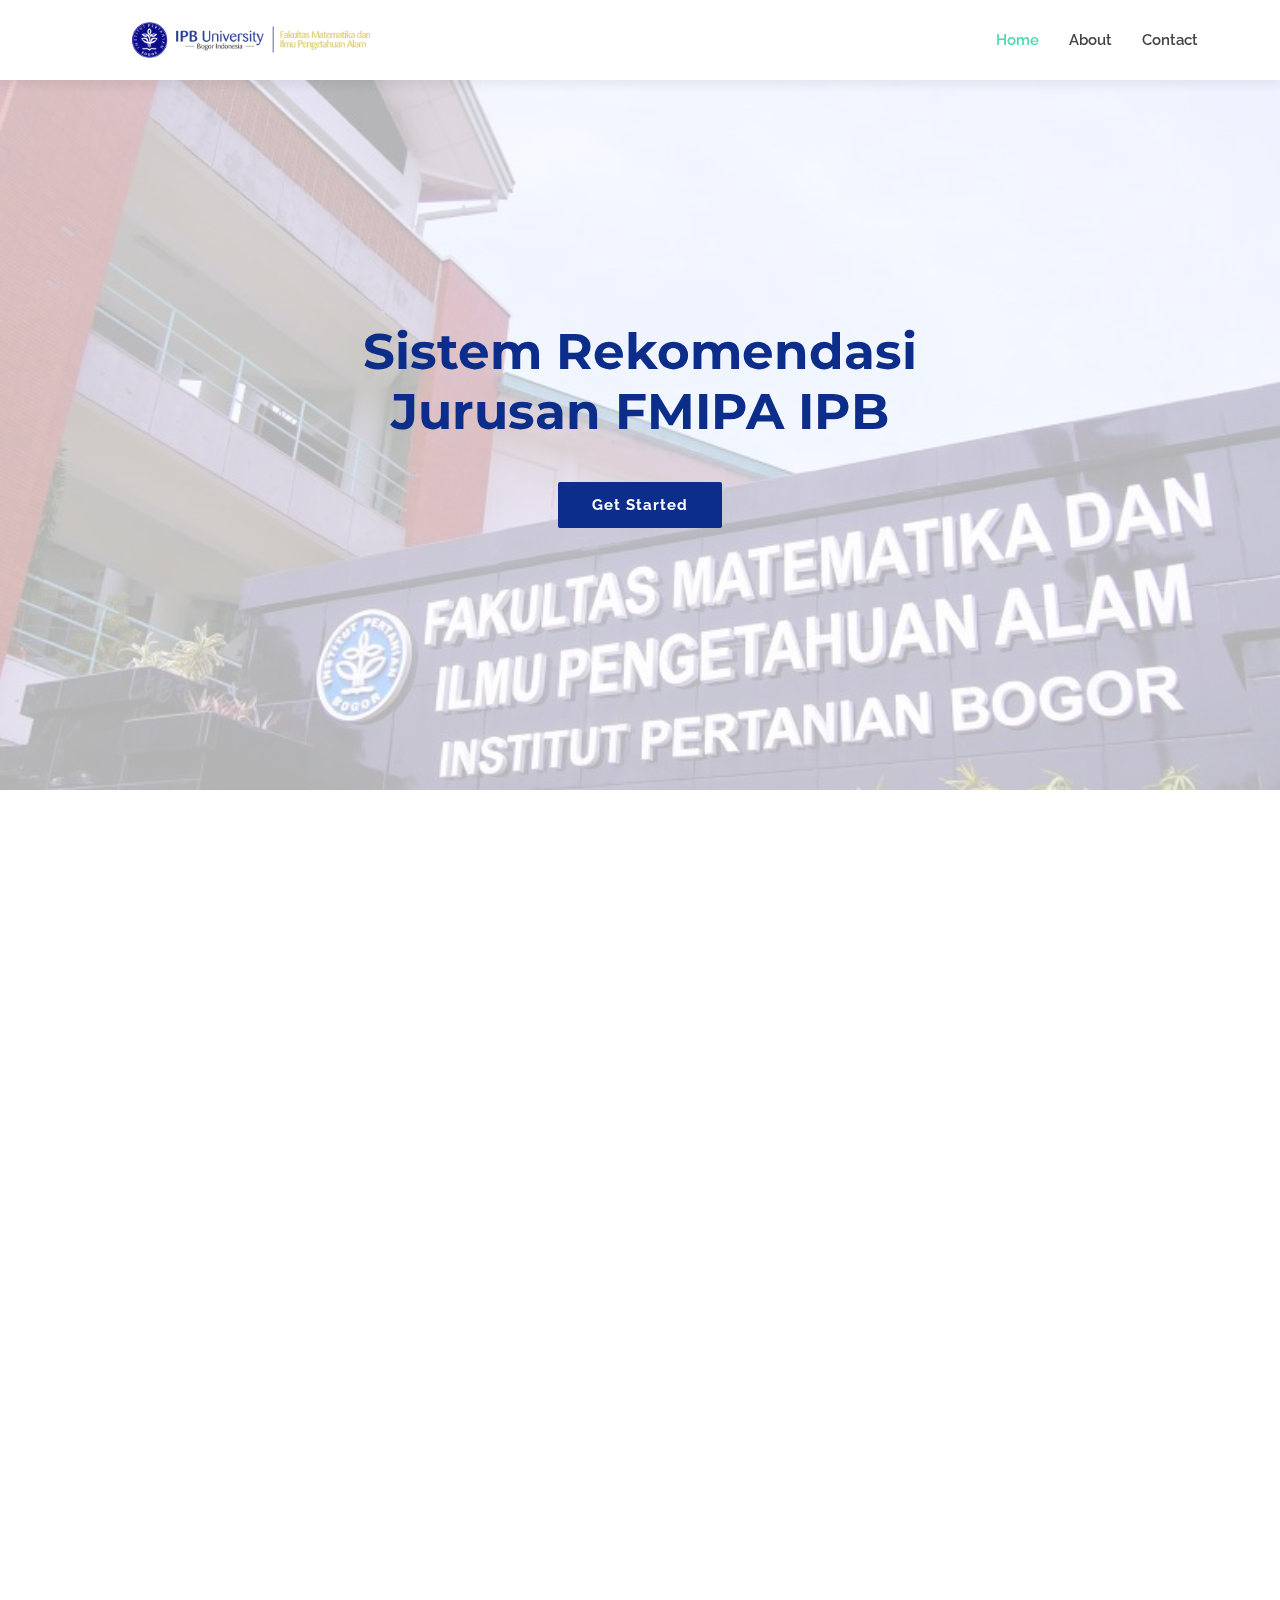
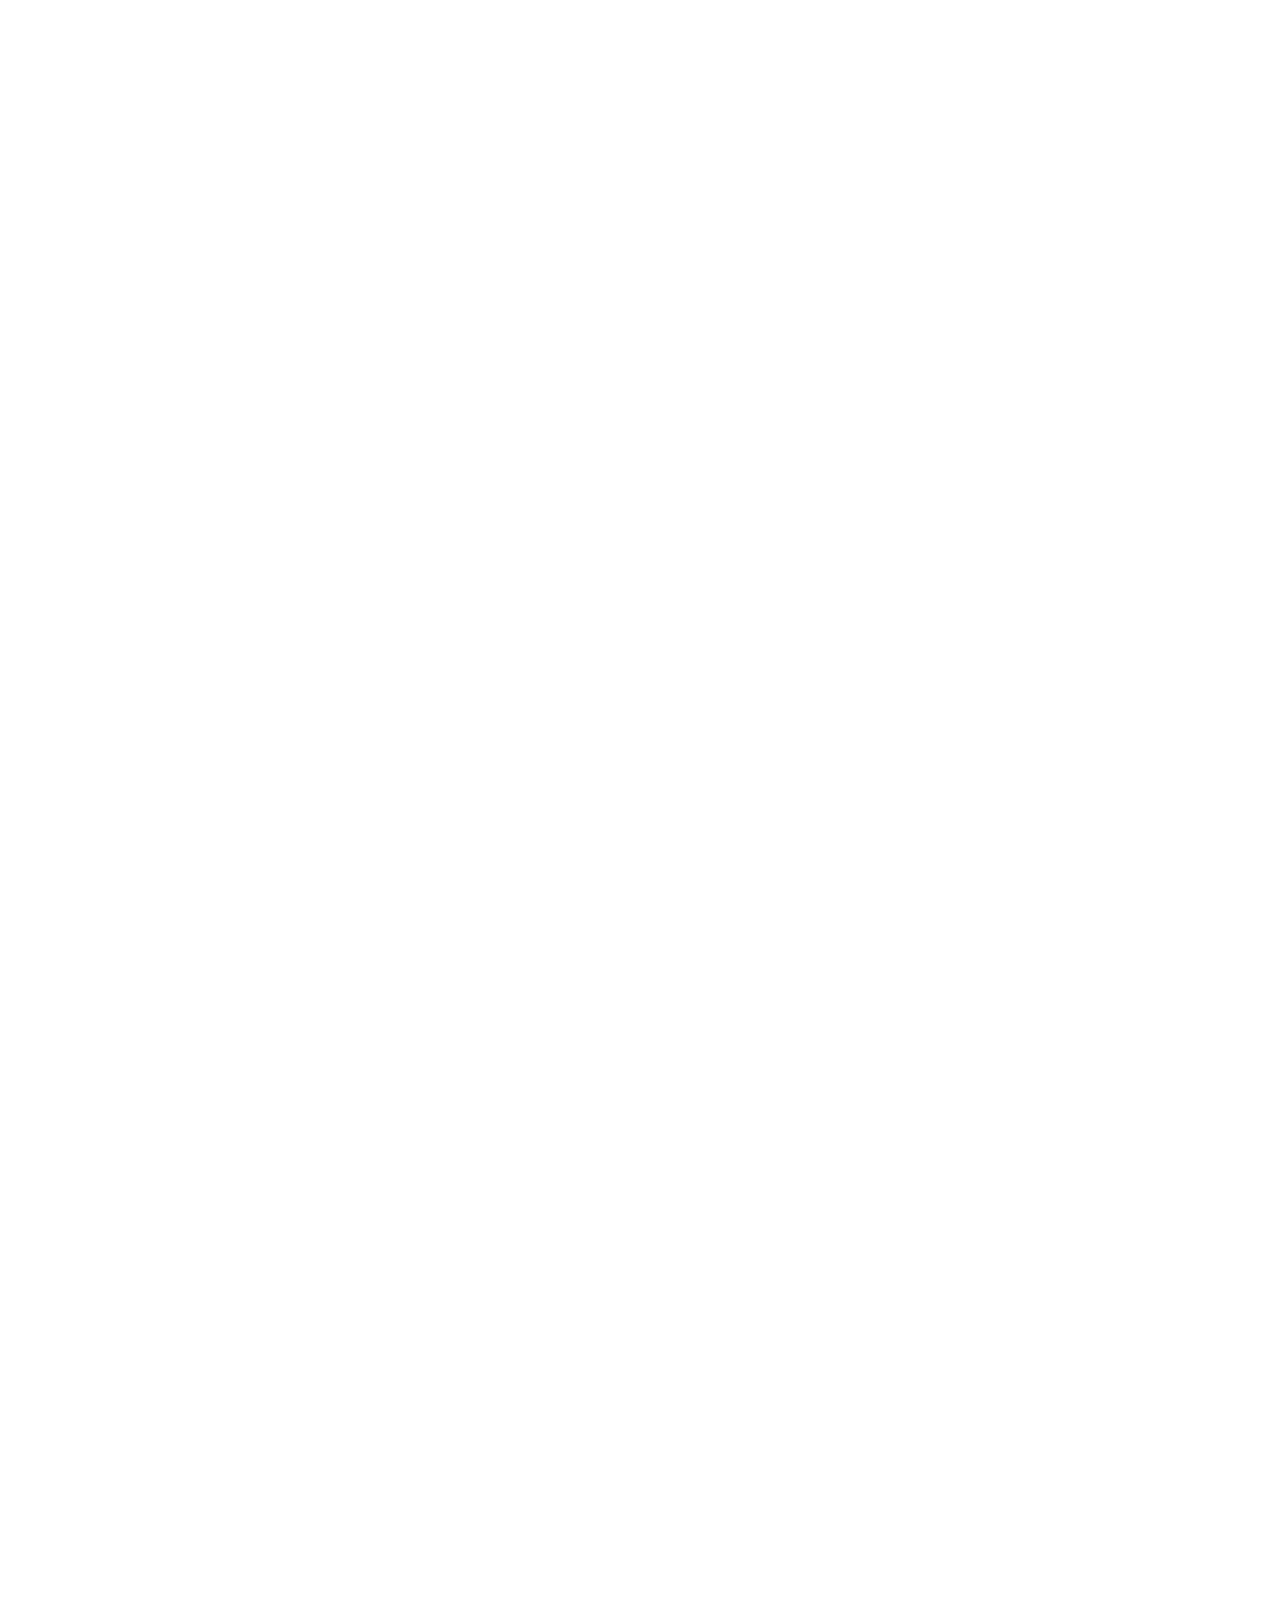
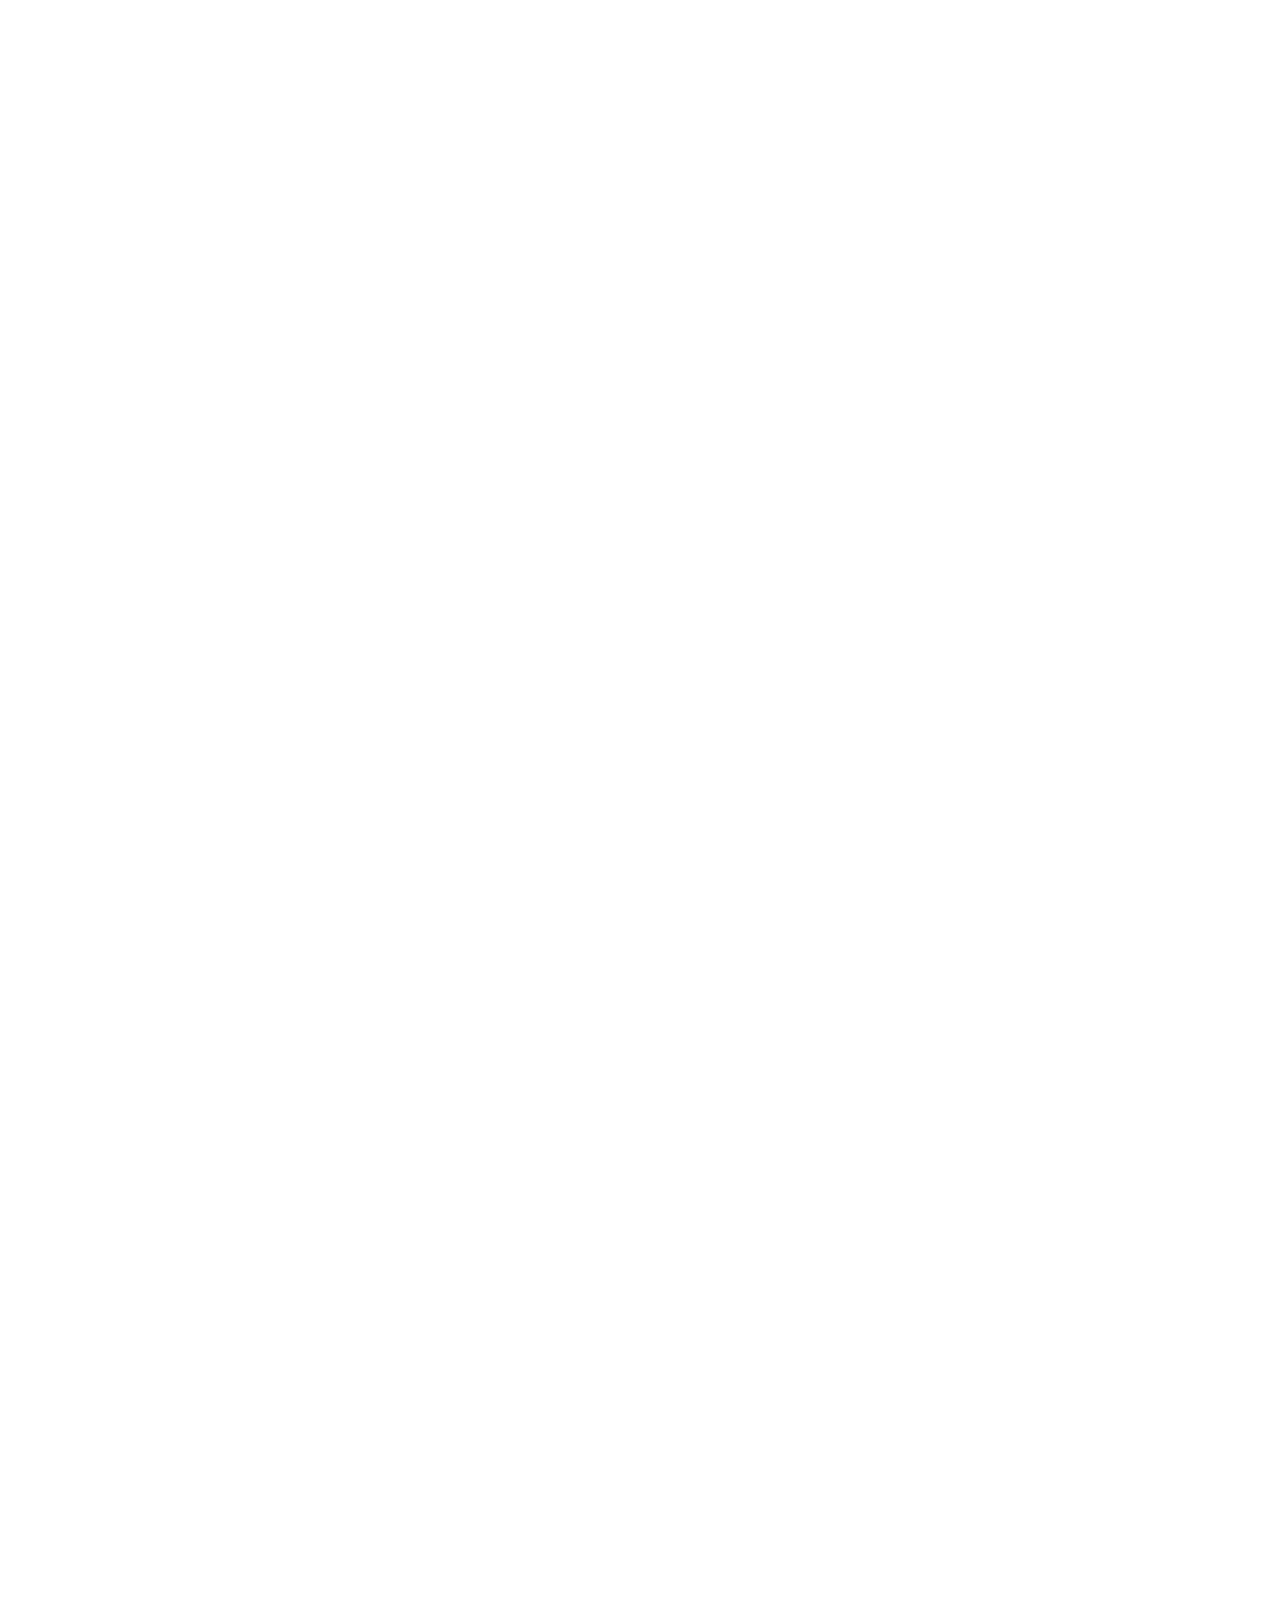
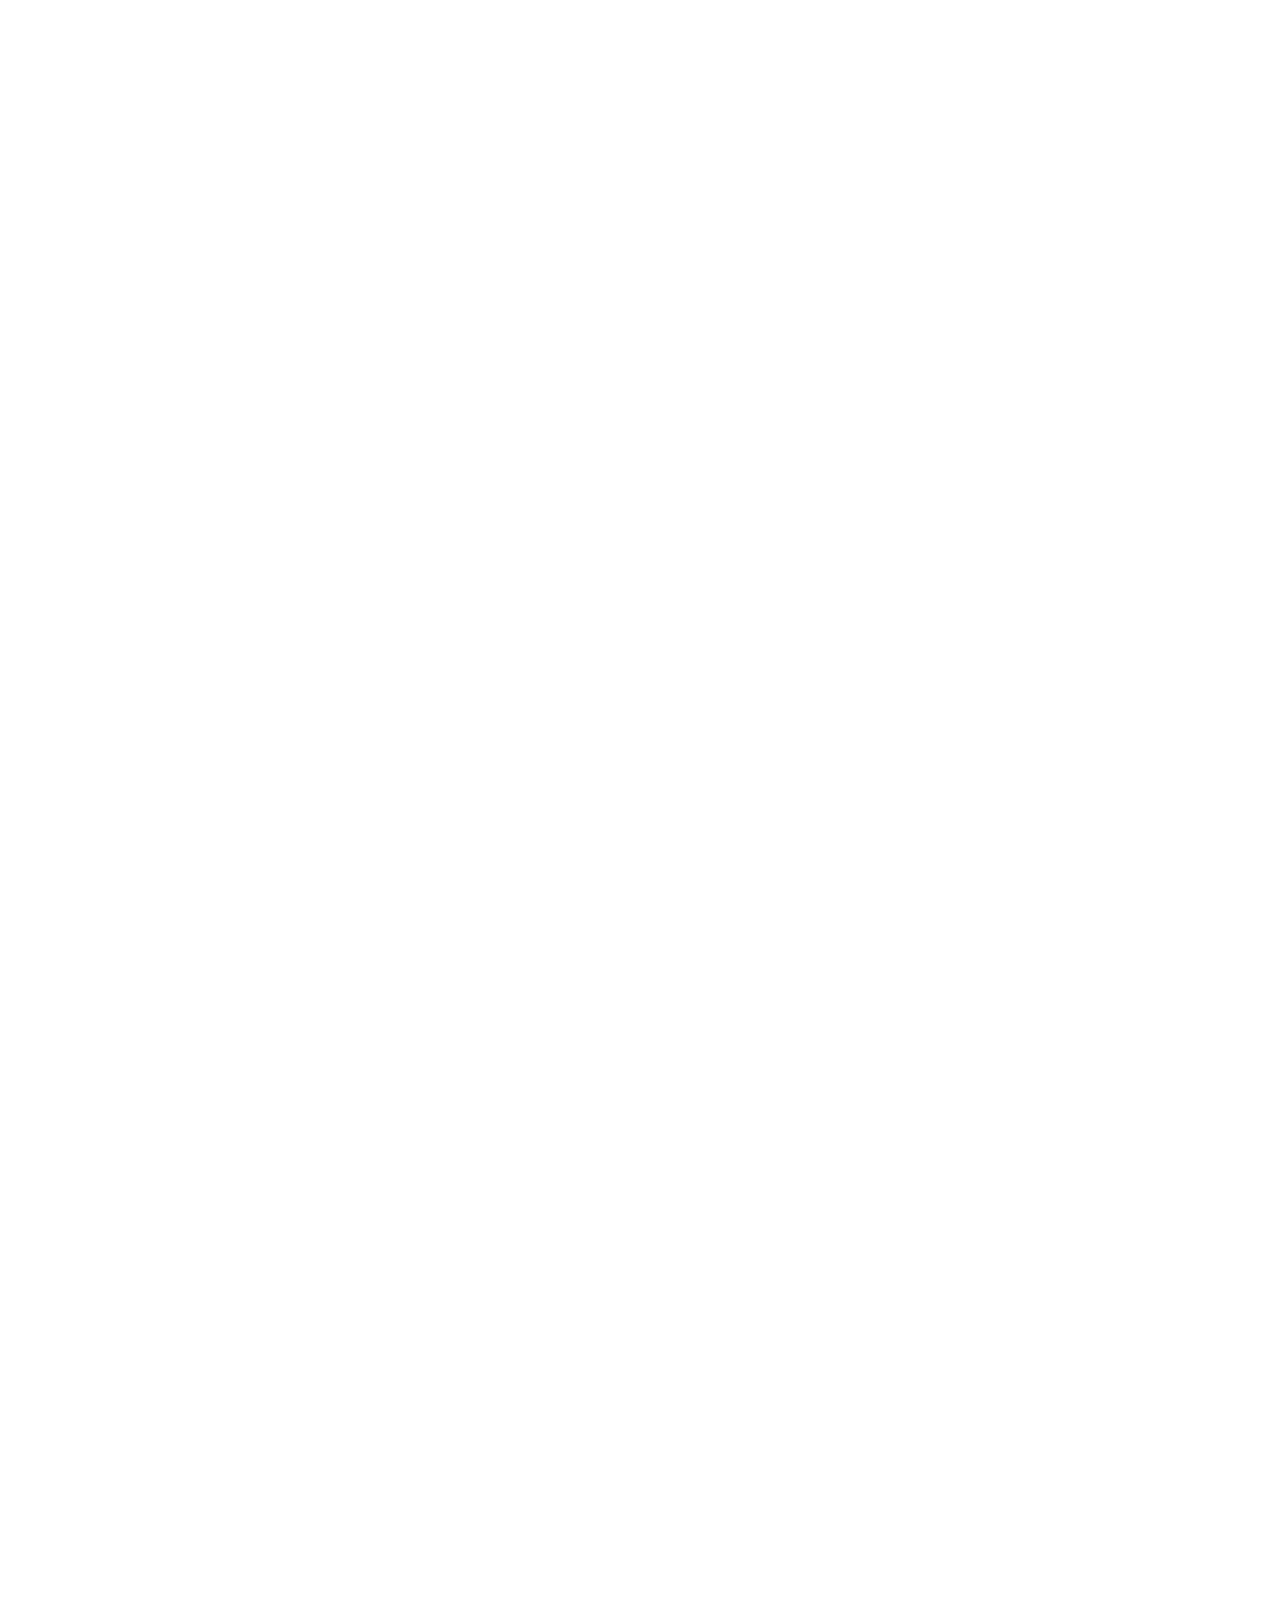
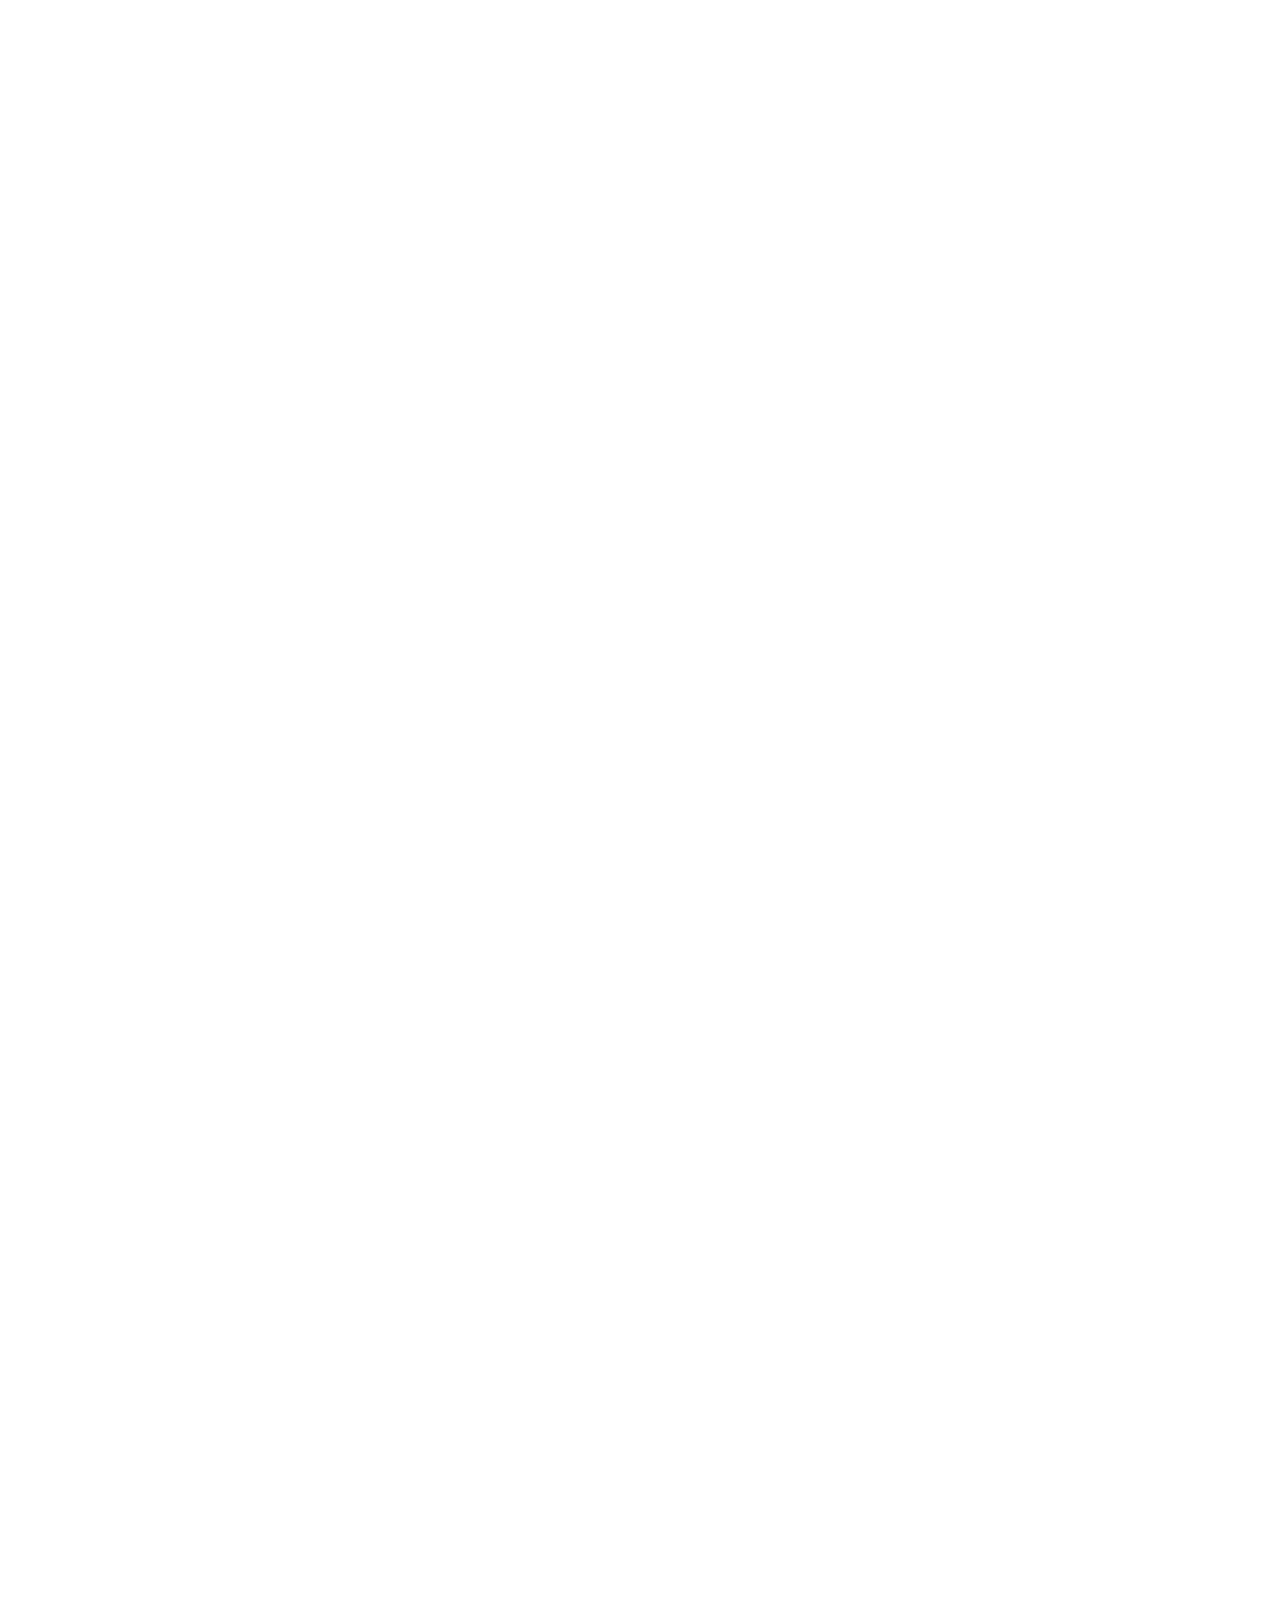
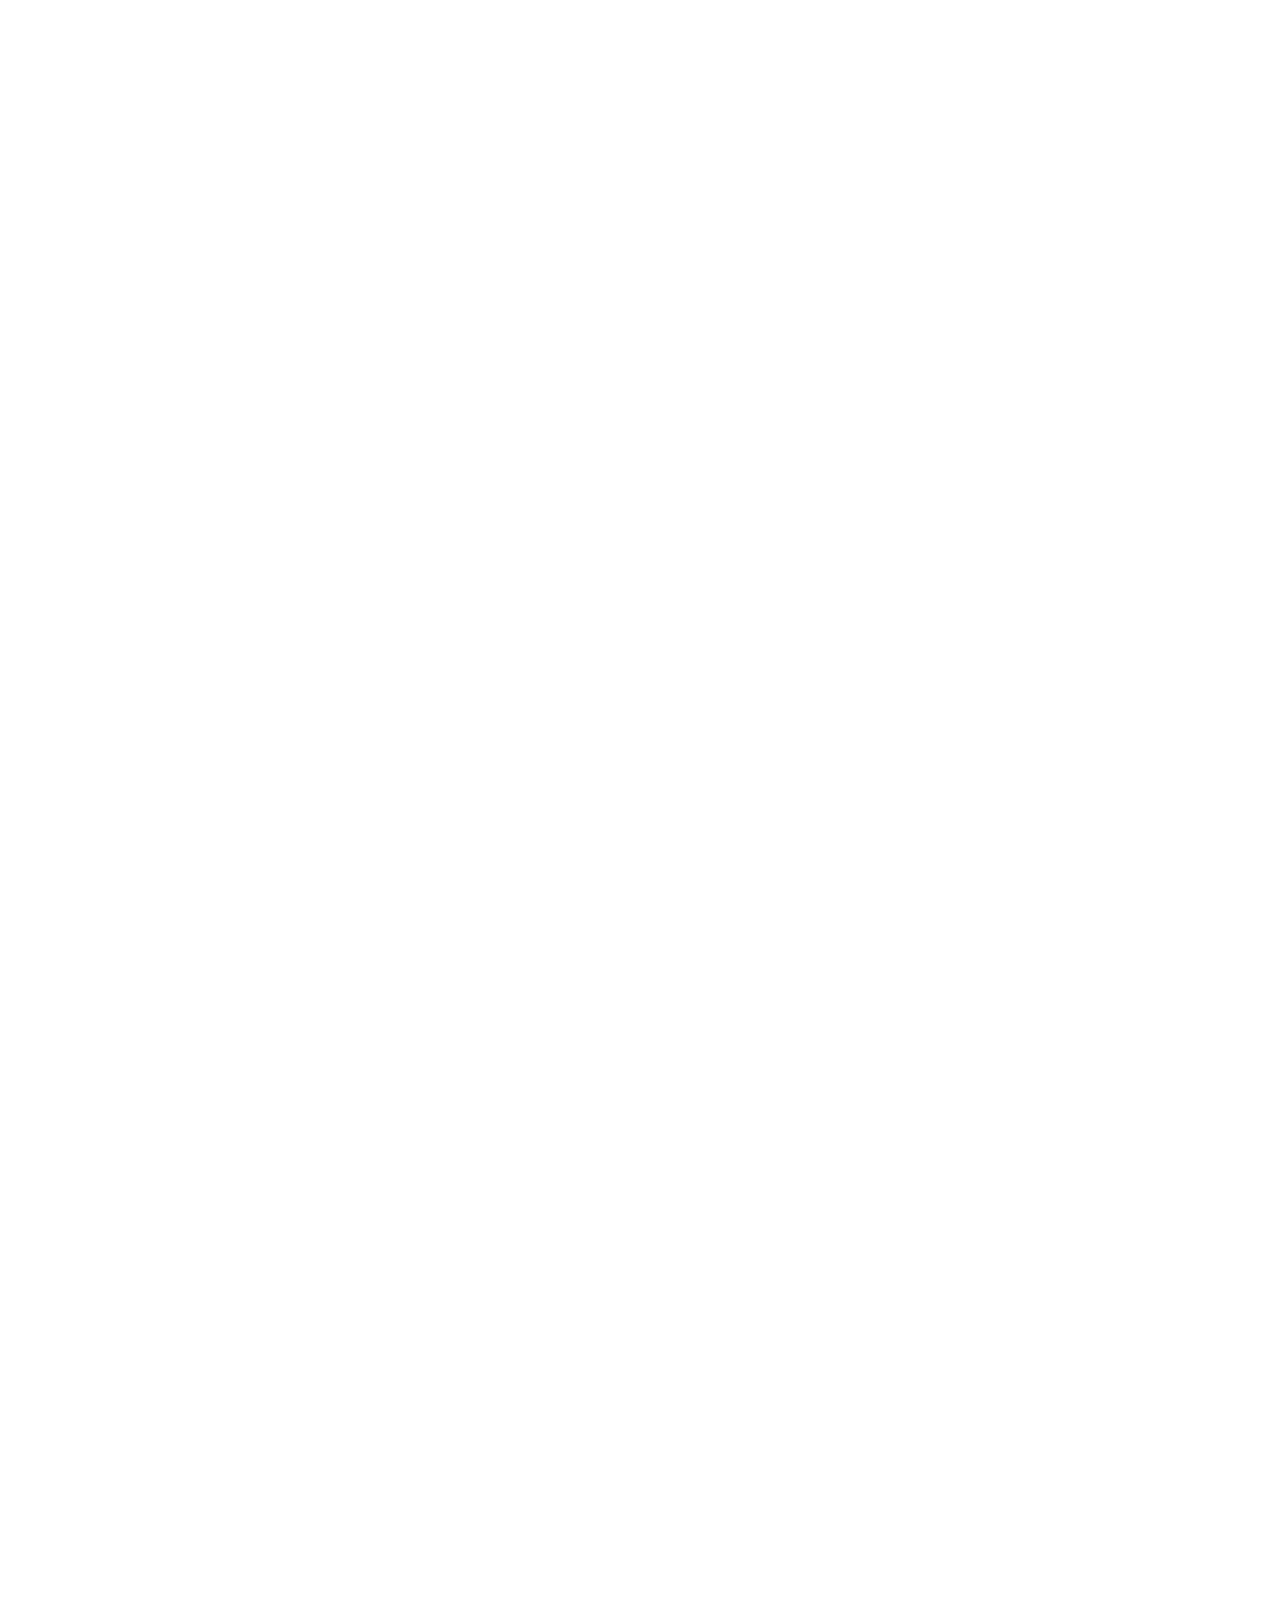
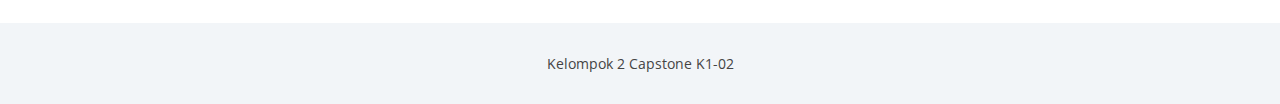
<file: index.html>
<!DOCTYPE html>
<html lang="en">

<head>
  <meta charset="utf-8">
  <meta content="width=device-width, initial-scale=1.0" name="viewport">

  <title>Sistem Rekomendasi Jurusan FMIPA IPB</title>

  <!-- Google Fonts -->
  <link href="https://fonts.googleapis.com/css?family=Open+Sans:300,300i,400,400i,700,700i|Raleway:300,400,500,700,800|Montserrat:300,400,700" rel="stylesheet">

  <!-- Vendor CSS Files -->
  <link href="assets/vendor/aos/aos.css" rel="stylesheet">
  <link href="assets/vendor/bootstrap/css/bootstrap.min.css" rel="stylesheet">
  <!-- <link href="assets/vendor/bootstrap-icons/bootstrap-icons.css" rel="stylesheet"> -->
  <link href="assets/vendor/swiper/swiper-bundle.min.css" rel="stylesheet">

  <!-- Template Main CSS File -->
  <link href="assets/css/style.css" rel="stylesheet">
</head>

<body>
  <!-- Header & Hero credit: https://bootstrapmade.com/reveal-bootstrap-corporate-template/ -->
  <!-- ======= Header ======= -->
  <header id="header" class="d-flex align-items-center">
    <div class="container d-flex justify-content-between">

      <div id="logo">
        <a href="index.html"><img src="assets/img/logo-fmipa-ipb.png" alt=""></a>
      </div>

      <nav id="navbar" class="navbar">
        <ul>
          <li><a class="nav-link scrollto active" href="#hero">Home</a></li>
          <li><a class="nav-link scrollto" href="#about">About</a></li>
          <li><a class="nav-link scrollto" href="#contact">Contact</a></li>
        </ul>
        <i class="bi bi-list mobile-nav-toggle"></i>
      </nav><!-- .navbar -->

    </div>
  </header><!-- End Header -->

  <!-- ======= hero Section ======= -->
  <section id="hero">

    <div class="hero-content" data-aos="fade-up">
      <h2>Sistem Rekomendasi <br>Jurusan FMIPA IPB</h2>
      <div>
        <a href="#form" class="btn-get-started scrollto">Get Started</a>
      </div>
    </div>

    <div class="hero-slider swiper">
      <div class="swiper-wrapper">
        <div class="swiper-slide" style="background-image: url('assets/img/hero-carousel/1.jpg');"></div>
        <div class="swiper-slide" style="background-image: url('assets/img/hero-carousel/2.jpg');"></div>
        <div class="swiper-slide" style="background-image: url('assets/img/hero-carousel/3.jpg');"></div>
        <div class="swiper-slide" style="background-image: url('assets/img/hero-carousel/4.jpg');"></div>
        <div class="swiper-slide" style="background-image: url('assets/img/hero-carousel/5.jpg');"></div>
      </div>
    </div>

  </section><!-- End Hero Section -->

  <main id="main">

    <!-- ======= Form Section ======= -->

    <!-- Form credit: https://w3sniff.com/code?id=60&title=Multi-Step-Form-with-Progress-Bar-using-bootstrap-5 -->

    <section id="form">
      <div class="container section-header" data-aos="fade-up">

        <h2 class="text-center fs-4">Multi Step Quiz</h2>

        <form id="quiz-form" action="#!">  
          <!--   -->
            <!-- start step indicators -->
            <div class="form-header d-flex mb-4">
                <span class="stepIndicator">Holland RIASEC</span>
                <span class="stepIndicator">Tes Kecenderungan Otak</span>
                <span class="stepIndicator">Tipe Kecerdasan</span>
                <span class="stepIndicator">Gaya Belajar</span>
            </div>
            <!-- end step indicators -->
        
            <!-- step one -->
            <div class="step" id="test-1">

              <div class="row test-header">
                <h3>Holland RIASEC Test</h3>
                <p class="desc">Tes ini bertujuan untuk menentukan tipe keminatan kamu terhadap sesuatu. 
                  Silahkan diisi dengan jujur dan sesuai karena setiap pertanyaan mempengaruhi hasil dari keminatan kamu.</p>
              </div>

              <div id="riasec-container"></div>

            </div>
        
            <!-- step two -->
            <div class="step" id="test-2">

              <div class="row test-header">
                <h3>Tes Kecenderungan Otak</h3>
                <p class="desc">Terdapat sebuah tes yang mudah dan sederhana untuk menentukan dominansi otak. 
                  Tes tersebut memanfaatkan pergerakan tangan yang spontan, yaitu ketika menggenggam tangan (seperti di gambar) dan ketika melipat tangan di depan dada/perut. </p>
              </div>

              <div class="container g-2 tes-otak">
                <div class="row gap-4 p-3">

                  <div class="tes-a col">
                    <p>Tes A</p>
                    <img src="assets/img/tes-a.jpg">
                    <p>Jika ibu jari tangan kiri berada di bawah artinya kamu dominan otak kiri.<br>
                      Jika ibu jari tangan kanan di bawah artinya kamu dominan otak kanan.</p>

                  </div>
        
                  <div class="tes-b col">
                    <p>Tes B</p>
                    <img src="assets/img/tes-b.jpg">
                    <p>Jika tangan kanan tepat di atas artinya kamu dominan otak kiri.<br>
                      Jika tangan kiri tepat di atas artinya kamu dominan otak kanan.</p>
                    </div>

                </div>

                <div class="row gap-4 p-3">
                  <div>
                    <p>Bagaimana jika hasil tes A dan B digabung?</p>
                    <p>(Tes A) Kanan + (Tes B) Kiri = Seimbang cenderung otak kanan<br>
                      (Tes A) Kanan + (Tes B) Kanan = Dominan otak kanan<br>
                      (Tes A) Kiri + (Tes B) Kiri = Dominan otak kiri<br>
                      (Tes A) Kiri + (Tes B) Kanan = Seimbang cenderung otak kiri</p>
                  </div>
                </div>

                <div class="row gap-4 p-3">
                  <div>
                    <p>Kamu dominan otak kanan atau kiri?</p>
                    <div>
                      <ul class="no-bullet">
                        <li><input type="radio" name="" value="dom_kanan">
                          <label>Dominan otak kanan</label></li>
                        <li><input type="radio" name="" value="dom_kiri">
                          <label>Dominan otak kiri</label></li>
                        <li><input type="radio" name="" value="seimbang_kanan">
                          <label>Seimbang cenderung otak kanan</label></li>
                        <li><input type="radio" name="" value="seimbang_kiri">
                          <label>Seimbang cenderung otak kiri</label></li>
                      </ul>
                    </div>
                  </div>
                  </div>
              </div>

            </div>
        
            <!-- step three -->
            <div class="step" id="test-3">

              <div class="row test-header">
                <h3>Tes Tipe Kecerdasan</h3>
                <p class="desc">Tes ini bertujuan untuk menentukan kecenderungan tipe kecerdasan kamu. 
                  Tipe tersebut dapat membuat kamu mengenali apa yang bisa kamu kembangkan berdasarkan tipe kecerdasan kamu. 
                  Tenang, tipe kecerdasan tidak hanya berdasarkan kemampuan akademik, kok!
                  1: sangat tidak setuju, 2: tidak setuju, 3: agak setuju, 4: setuju, 5: sangat setuju</p>
              </div>

              <div id="tipe-kecerdasan-container"></div>

            </div>

            <!-- step four -->
            <div class="step" id="test-4">

              <div class="row test-header">
                <h3>Tes Gaya Belajar</h3>
                <p class="desc">Tes ini bertujuan untuk mengetahui gaya belajar kamu.<br>
                  Pilihlah angka 1, 2, atau 3 yang sesuai dengan kondisimu!</p>
              </div>

              <div id="gaya-belajar-container" class="px-5"></div>
            
            </div>
        
          <!-- start previous / next buttons -->
          <div class="form-footer d-flex">
              <button type="button" id="prevBtn" onclick="nextPrev(-1)">Previous</button>
              <button type="button" id="nextBtn" onclick="nextPrev(1) ">Next</button>
          </div>
          <!-- end previous / next buttons -->

        </form>

      </div>
    </section><!-- End Form Section -->

  </main><!-- End #main -->

  <!-- ======= Footer ======= -->
  <footer id="footer">
    <div class="container">
      <div class="credit">
        Kelompok 2 Capstone K1-02
      </div>
    </div>
  </footer><!-- End Footer -->

  <a href="#" class="back-to-top d-flex align-items-center justify-content-center"><i class="bi bi-arrow-up-short"></i></a>

  <!-- Vendor JS Files -->
  <script src="assets/vendor/aos/aos.js"></script>
  <script src="assets/vendor/bootstrap/js/bootstrap.bundle.min.js"></script>
  <!-- <script src="assets/vendor/isotope-layout/isotope.pkgd.min.js"></script> -->
  <script src="assets/vendor/swiper/swiper-bundle.min.js"></script>

  <!-- Template Main JS File -->
  <script src="assets/js/main.js"></script>
  <script src="assets/js/questions-list.js"></script>

</body>

</html>
</file>
<file: assets/css/style.css>
/**
* Template Name: Reveal
* Template URL: https://bootstrapmade.com/reveal-bootstrap-corporate-template/
* Updated: Mar 17 2024 with Bootstrap v5.3.3
* Author: BootstrapMade.com
* License: https://bootstrapmade.com/license/
*/

/*--------------------------------------------------------------
# General
--------------------------------------------------------------*/
body {
  background: #fff;
  color: #444;
  font-family: "Open Sans", sans-serif;
}

a {
  color: #50d8af;
  text-decoration: none;
  transition: 0.5s;
}

a:hover,
a:active,
a:focus {
  color: #51d8af;
  outline: none;
  text-decoration: none;
}

p {
  padding: 0;
  margin: 0 0 30px 0;
}

h1,
h2,
h3,
h4,
h5,
h6 {
  font-family: "Montserrat", sans-serif;
  font-weight: 400;
  margin: 0 0 20px 0;
  padding: 0;
}

/*--------------------------------------------------------------
# Back to top button
--------------------------------------------------------------*/
.back-to-top {
  position: fixed;
  visibility: hidden;
  opacity: 0;
  right: 15px;
  bottom: 15px;
  z-index: 996;
  background: #50d8af;
  width: 40px;
  height: 40px;
  transition: all 0.4s;
}

.back-to-top i {
  font-size: 28px;
  color: #fff;
  line-height: 0;
}

.back-to-top:hover {
  background: #71dfbe;
  color: #fff;
}

.back-to-top.active {
  visibility: visible;
  opacity: 1;
}

/*--------------------------------------------------------------
# Top Bar
--------------------------------------------------------------*/
/* #topbar {
  background: #fff;
  border-bottom: 1px solid #eee;
  font-size: 14px;
  padding: 0;
  height: 40px;
}

#topbar .contact-info i {
  font-style: normal;
  color: #50d8af;
}

#topbar .contact-info i a,
#topbar .contact-info i span {
  padding-left: 5px;
  color: #444;
}

#topbar .contact-info i a {
  line-height: 0;
  transition: 0.3s;
}

#topbar .contact-info i a:hover {
  color: #50d8af;
}

#topbar .social-links a {
  color: #555;
  padding: 0 15px;
  display: inline-block;
  line-height: 1px;
  border-left: 1px solid #e9e9e9;
}

#topbar .social-links a:hover {
  color: #50d8af;
}

#topbar .social-links a:first-child {
  border-left: 0;
} */

/*--------------------------------------------------------------
# Header
--------------------------------------------------------------*/
#header {
  height: 80px;
  transition: all 0.5s;
  z-index: 997;
  background: #fff;
  box-shadow: 0px 6px 9px 0px rgba(0, 0, 0, 0.06);
}

#header #logo h1 {
  font-size: 42px;
  margin: 0;
  padding: 0;
  font-family: "Montserrat", sans-serif;
  font-weight: 700;
}

#header #logo h1 a {
  color: #0c2e8a;
}

#header #logo h1 a span {
  color: #50d8af;
}

#header #logo img {
  padding: 50px;
  margin: 0;
  width: 45%;
}

@media (max-width: 768px) {
  #header {
    height: 60px;
  }

  #header #logo h1 {
    font-size: 34px;
  }

  #header #logo img {
    max-height: 40px;
  }
}

.scrolled-offset {
  margin-top: 70px;
}

/*--------------------------------------------------------------
# Navigation Menu
--------------------------------------------------------------*/
/**
* Desktop Navigation 
*/
.navbar {
  padding: 0;
}

.navbar ul {
  margin: 0;
  padding: 0;
  display: flex;
  list-style: none;
  align-items: center;
}

.navbar li {
  position: relative;
}

.navbar a,
.navbar a:focus {
  display: flex;
  align-items: center;
  justify-content: space-between;
  padding: 10px 0 10px 30px;
  font-family: "Raleway", sans-serif;
  font-size: 15px;
  font-weight: 600;
  color: #444;
  white-space: nowrap;
  transition: 0.3s;
}

.navbar a i,
.navbar a:focus i {
  font-size: 12px;
  line-height: 0;
  margin-left: 5px;
}

.navbar a:hover,
.navbar .active,
.navbar .active:focus,
.navbar li:hover>a {
  color: #50d8af;
}

.navbar .dropdown ul {
  display: block;
  position: absolute;
  left: 14px;
  top: calc(100% + 30px);
  margin: 0;
  padding: 10px 0;
  z-index: 99;
  opacity: 0;
  visibility: hidden;
  background: #fff;
  box-shadow: 0px 0px 30px rgba(127, 137, 161, 0.25);
  transition: 0.3s;
}

.navbar .dropdown ul li {
  min-width: 200px;
}

.navbar .dropdown ul a {
  padding: 10px 20px;
  font-size: 14px;
}

.navbar .dropdown ul a i {
  font-size: 12px;
}

.navbar .dropdown ul a:hover,
.navbar .dropdown ul .active:hover,
.navbar .dropdown ul li:hover>a {
  color: #50d8af;
}

.navbar .dropdown:hover>ul {
  opacity: 1;
  top: 100%;
  visibility: visible;
}

.navbar .dropdown .dropdown ul {
  top: 0;
  left: calc(100% - 30px);
  visibility: hidden;
}

.navbar .dropdown .dropdown:hover>ul {
  opacity: 1;
  top: 0;
  left: 100%;
  visibility: visible;
}

@media (max-width: 1366px) {
  .navbar .dropdown .dropdown ul {
    left: -90%;
  }

  .navbar .dropdown .dropdown:hover>ul {
    left: -100%;
  }
}

/**
* Mobile Navigation 
*/
.mobile-nav-toggle {
  color: #0c2e8a;
  font-size: 28px;
  cursor: pointer;
  display: none;
  line-height: 0;
  transition: 0.5s;
}

.mobile-nav-toggle.bi-x {
  color: #fff;
}

@media (max-width: 991px) {
  .mobile-nav-toggle {
    display: block;
  }

  .navbar ul {
    display: none;
  }
}

.navbar-mobile {
  position: fixed;
  overflow: hidden;
  top: 0;
  right: 0;
  left: 0;
  bottom: 0;
  background: rgba(8, 30, 91, 0.9);
  transition: 0.3s;
  z-index: 999;
}

.navbar-mobile .mobile-nav-toggle {
  position: absolute;
  top: 15px;
  right: 15px;
}

.navbar-mobile ul {
  display: block;
  position: absolute;
  top: 55px;
  right: 15px;
  bottom: 15px;
  left: 15px;
  padding: 10px 0;
  background-color: #fff;
  overflow-y: auto;
  transition: 0.3s;
}

.navbar-mobile a,
.navbar-mobile a:focus {
  padding: 10px 20px;
  font-size: 15px;
  color: #0c2e8a;
}

.navbar-mobile a:hover,
.navbar-mobile .active,
.navbar-mobile li:hover>a {
  color: #50d8af;
}

.navbar-mobile .getstarted,
.navbar-mobile .getstarted:focus {
  margin: 15px;
}

.navbar-mobile .dropdown ul {
  position: static;
  display: none;
  margin: 10px 20px;
  padding: 10px 0;
  z-index: 99;
  opacity: 1;
  visibility: visible;
  background: #fff;
  box-shadow: 0px 0px 30px rgba(127, 137, 161, 0.25);
}

.navbar-mobile .dropdown ul li {
  min-width: 200px;
}

.navbar-mobile .dropdown ul a {
  padding: 10px 20px;
}

.navbar-mobile .dropdown ul a i {
  font-size: 12px;
}

.navbar-mobile .dropdown ul a:hover,
.navbar-mobile .dropdown ul .active:hover,
.navbar-mobile .dropdown ul li:hover>a {
  color: #50d8af;
}

.navbar-mobile .dropdown>.dropdown-active {
  display: block;
}

/*--------------------------------------------------------------
# Hero Section
--------------------------------------------------------------*/
#hero {
  width: 100%;
  height: 80vh;
  position: relative;
  background: url("../img/hero-carousel/1.jpg") no-repeat;
  background-size: cover;
  padding: 0;
}

#hero .hero-content {
  position: absolute;
  bottom: 0;
  top: 0;
  left: 0;
  right: 0;
  z-index: 10;
  display: flex;
  justify-content: center;
  align-items: center;
  flex-direction: column;
  text-align: center;
}

#hero .hero-content h2 {
  color: #0c2e8a;
  margin-bottom: 30px;
  font-size: 50px;
  font-weight: 700;
}

#hero .hero-content h2 span {
  color: #50d8af;
  text-decoration: underline;
}

@media (max-width: 767px) {
  #hero .hero-content h2 {
    font-size: 34px;
  }
}

#hero .hero-content .btn-get-started,
#hero .hero-content .btn-projects {
  font-family: "Raleway", sans-serif;
  font-size: 15px;
  font-weight: bold;
  letter-spacing: 1px;
  display: inline-block;
  padding: 10px 32px;
  border-radius: 2px;
  transition: 0.5s;
  margin: 10px;
  color: #fff;
}

#hero .hero-content .btn-get-started {
  background: #0c2e8a;
  border: 2px solid #0c2e8a;
}

#hero .hero-content .btn-get-started:hover {
  background: none;
  color: #0c2e8a;
}

#hero .hero-content .btn-projects {
  background: #50d8af;
  border: 2px solid #50d8af;
}

#hero .hero-content .btn-projects:hover {
  background: none;
  color: #50d8af;
}

#hero .hero-slider {
  z-index: 8;
  height: 80vh;
}

#hero .hero-slider::before {
  content: "";
  background-color: rgba(255, 255, 255, 0.7);
  position: absolute;
  height: 100%;
  width: 100%;
  top: 0;
  right: 0;
  left: 0;
  bottom: 0;
  z-index: 7;
}

#hero .hero-slider .swiper-slide {
  background-size: cover;
  background-position: center;
  background-repeat: no-repeat;
  transition-property: opacity;
}

/*--------------------------------------------------------------
# Sections
--------------------------------------------------------------*/
section {
  padding: 40px 0;
  overflow: hidden;
}

/* Sections Header
--------------------------------*/
.section-header {
  margin-bottom: 30px;
}

.section-header h2 {
  font-size: 32px;
  color: #0c2e8a;
  text-transform: uppercase;
  font-weight: 700;
  position: relative;
  padding-bottom: 20px;
}

.section-header h2::before {
  content: "";
  position: absolute;
  display: block;
  width: 50px;
  height: 3px;
  background: #50d8af;
  bottom: 0;
  left: 50%;
  transform: translateX(-50%);
}

.section-header p {
  padding: 0;
  margin: 0;
}


/* Form Section
--------------------------------*/
#quiz-form {
  max-width: 900px;
  background-color: #ffffff;
  margin: 20px auto;
  padding: 30px;
  box-shadow: 0px 6px 18px rgb(0 0 0 / 9%);
  border-radius: 12px;
}
#quiz-form .form-header {
  gap: 5px;
  text-align: center;
  font-size: .9em;
}
#quiz-form .form-header .stepIndicator {
  position: relative;
  flex: 1;
  padding-bottom: 30px;
}
#quiz-form .form-header .stepIndicator.active {
  font-weight: 600;
}
#quiz-form .form-header .stepIndicator.finish {
  font-weight: 600;
  color: #009688;
}
#quiz-form .form-header .stepIndicator::before {
  content: "";
  position: absolute;
  left: 50%;
  bottom: 0;
  transform: translateX(-50%);
  z-index: 9;
  width: 20px;
  height: 20px;
  background-color: #d5efed;
  border-radius: 50%;
  border: 3px solid #ecf5f4;
}
#quiz-form .form-header .stepIndicator.active::before {
  background-color: #a7ede8;
  border: 3px solid #d5f9f6;
}
#quiz-form .form-header .stepIndicator.finish::before {
  background-color: #009688;
  border: 3px solid #b7e1dd;
}
#quiz-form .form-header .stepIndicator::after {
  content: "";
  position: absolute;
  left: 50%;
  bottom: 8px;
  width: 100%;
  height: 3px;
  background-color: #f3f3f3;
}
#quiz-form .form-header .stepIndicator.active::after {
  background-color: #a7ede8;
}
#quiz-form .form-header .stepIndicator.finish::after {
  background-color: #009688;
}
#quiz-form .form-header .stepIndicator:last-child:after {
  display: none;
}
#quiz-form input {
  padding: 15px 20px;
  /* width: 100%; */
  font-size: 1em;
  border: 1px solid #e3e3e3;
  border-radius: 5px;
}
#quiz-form input:focus {
  border: 1px solid #009688;
  outline: 0;
}
#quiz-form input.invalid {
  border: 1px solid #ffaba5;
}
#quiz-form .step {
display: none;
}
#quiz-form .form-footer{
  overflow:auto;
  gap: 20px;
}
#quiz-form .form-footer button{
  background-color: #009688;
  border: 1px solid #009688 !important;
  color: #ffffff;
  border: none;
  padding: 13px 30px;
  font-size: 1em;
  cursor: pointer;
  border-radius: 5px;
  flex: 1;
  margin-top: 5px;
}
#quiz-form .form-footer button:hover {
opacity: 0.8;
}

#quiz-form .form-footer #prevBtn {
  background-color: #fff;
  color: #009688;
}

/* each form's label and test desc */
.test-header {
  text-align: center;
  padding: 20px;
}
.test-header h3 {
  justify-self: center;
  color: white;
  padding: 5px;
  background-color: #0c2e8a;
}

/* likert form section */
.statement {
  display:block;
  font-size: 15px;
  font-weight: bold;
  text-align: center;
  padding: 30px 0 0 4.25%;
  margin-bottom:10px;
}
.likert {
  list-style:none;
  width:100%;
  margin:0;
  padding:0 0 35px;
  display:block;
  border-bottom:2px solid #efefef;
}
.likert:last-of-type {border-bottom:0;}
.likert:before {
  content: '';
  position:relative;
  top:11px;
  left:9.5%;
  display:block;
  background-color:#efefef;
  height:4px;
  width:78%;
}
.likert li {
  display:inline-block;
  width:19%;
  text-align:center;
  vertical-align: top;
}
.likert li input[type=radio] {
  display:block;
  position:relative;
  /* max-width: 13px; */
  top:0;
  left:50%;
  margin-left:-6px;
  
}
.likert li label {width:100%;}
.buttons {
  margin:30px 0;
  padding:0 4.25%;
  text-align:right
} 
.buttons button {
  padding: 5px 10px;
  background-color: #67ab49;
  border: 0;
  border-radius: 3px;
}
.buttons .clear {background-color: #e9e9e9;}
.buttons .submit {background-color: #67ab49;} 
.buttons .clear:hover {background-color: #ccc;}
.buttons .submit:hover {background-color: #14892c;} 

/* radio button ul list bullet remover*/
.no-bullet{
  list-style: none;
}

/* tes kecenderungan otak section */
.tes-otak img{
  width: 100%;
}

/* gaya belajar */
.gaya-belajar-options ul{
  width:50%;
  margin: 0;
  padding: 35px 0;
  display:block;
}
.gaya-belajar-options li {
  display:inline-block;
  width:19%;
  text-align:center;
  vertical-align: top;
}

/*--------------------------------------------------------------
# Footer
--------------------------------------------------------------*/
#footer {
  background: #f2f5f8;
  padding: 0 0 30px 0;
  font-size: 14px;
}

#footer .credit {
  text-align: center;
  padding-top: 30px;
}
</file>
